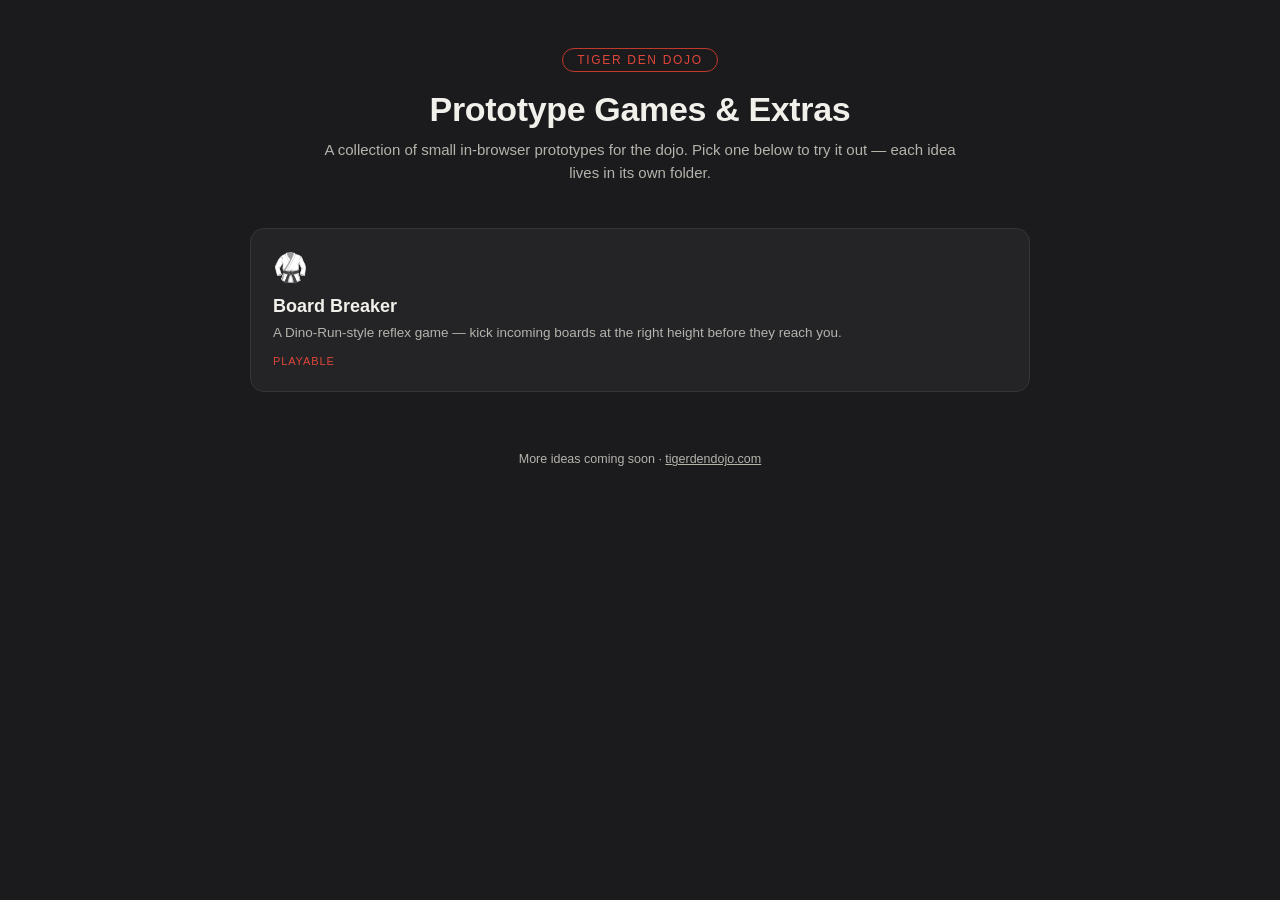
<file: index.html>
<!DOCTYPE html>
<html lang="en">
<head>
<meta charset="UTF-8">
<meta name="viewport" content="width=device-width, initial-scale=1.0">
<title>Tiger Den Dojo — Prototypes</title>
<style>
  :root {
    --bg: #1b1b1d;
    --panel: #242427;
    --panel-border: #35353a;
    --red: #c0392b;
    --red-bright: #e0473a;
    --text: #f2f0ea;
    --text-dim: #b5b3ac;
  }
  * { box-sizing: border-box; }
  body {
    margin: 0;
    min-height: 100vh;
    background: var(--bg);
    color: var(--text);
    font-family: -apple-system, BlinkMacSystemFont, "Segoe UI", Roboto, Helvetica, Arial, sans-serif;
    display: flex;
    flex-direction: column;
    align-items: center;
    padding: 48px 20px 80px;
  }
  header {
    text-align: center;
    max-width: 640px;
    margin-bottom: 44px;
  }
  .badge {
    display: inline-block;
    padding: 4px 14px;
    border: 1px solid var(--red);
    color: var(--red-bright);
    border-radius: 999px;
    font-size: 12px;
    letter-spacing: 0.14em;
    text-transform: uppercase;
    margin-bottom: 18px;
  }
  h1 {
    margin: 0 0 10px;
    font-size: 34px;
    letter-spacing: -0.01em;
  }
  header p {
    color: var(--text-dim);
    line-height: 1.5;
    margin: 0;
    font-size: 15px;
  }
  .grid {
    display: grid;
    grid-template-columns: repeat(auto-fit, minmax(240px, 1fr));
    gap: 18px;
    width: 100%;
    max-width: 780px;
  }
  a.card {
    display: block;
    background: var(--panel);
    border: 1px solid var(--panel-border);
    border-radius: 14px;
    padding: 22px;
    text-decoration: none;
    color: var(--text);
    transition: border-color 0.15s ease, transform 0.15s ease;
  }
  a.card:hover {
    border-color: var(--red);
    transform: translateY(-2px);
  }
  .card .icon {
    font-size: 28px;
    display: block;
    margin-bottom: 12px;
  }
  .card h2 {
    margin: 0 0 6px;
    font-size: 18px;
  }
  .card p {
    margin: 0;
    color: var(--text-dim);
    font-size: 13.5px;
    line-height: 1.5;
  }
  .card .tag {
    display: inline-block;
    margin-top: 12px;
    font-size: 11px;
    text-transform: uppercase;
    letter-spacing: 0.08em;
    color: var(--red-bright);
  }
  footer {
    margin-top: 60px;
    color: var(--text-dim);
    font-size: 12.5px;
    text-align: center;
  }
  footer a { color: var(--text-dim); }
</style>
</head>
<body>

<header>
  <span class="badge">Tiger Den Dojo</span>
  <h1>Prototype Games &amp; Extras</h1>
  <p>A collection of small in-browser prototypes for the dojo. Pick one below to try it out —
  each idea lives in its own folder.</p>
</header>

<div class="grid">
  <a class="card" href="board-breaking/">
    <span class="icon">🥋</span>
    <h2>Board Breaker</h2>
    <p>A Dino-Run-style reflex game — kick incoming boards at the right height before they reach you.</p>
    <span class="tag">Playable</span>
  </a>
</div>

<footer>
  More ideas coming soon &middot; <a href="https://www.tigerdendojo.com" target="_blank" rel="noopener">tigerdendojo.com</a>
</footer>

</body>
</html>
</file>
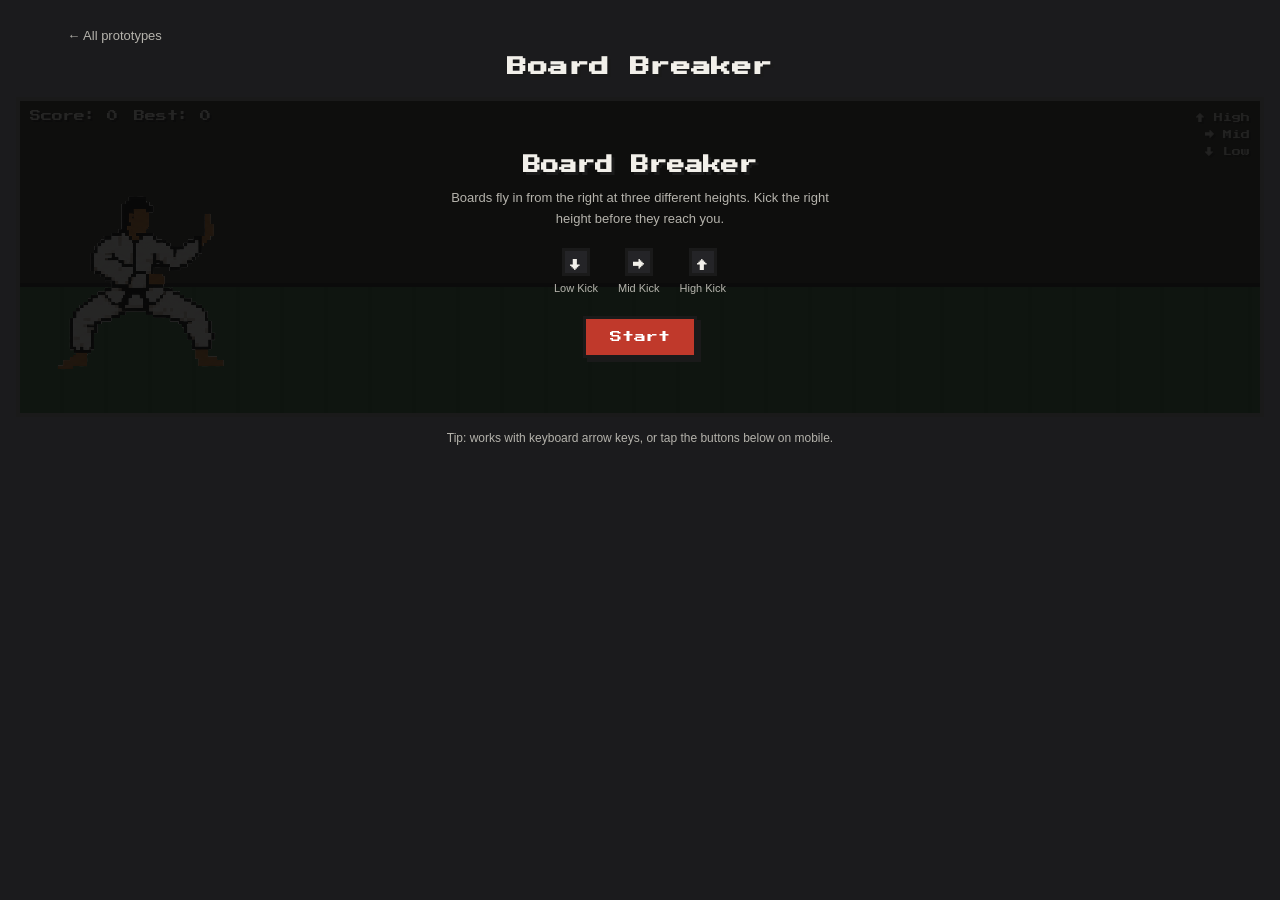
<file: board-breaking/index.html>
<!DOCTYPE html>
<html lang="en">
<head>
<meta charset="UTF-8">
<meta name="viewport" content="width=device-width, initial-scale=1.0">
<title>Board Breaker — Tiger Den Dojo</title>
<link rel="preconnect" href="https://fonts.googleapis.com">
<link rel="preconnect" href="https://fonts.gstatic.com" crossorigin>
<link href="https://fonts.googleapis.com/css2?family=Press+Start+2P&display=swap" rel="stylesheet">
<link rel="stylesheet" href="style.css">
</head>
<body class="pose-idle">

<a class="back-link" href="../">&larr; All prototypes</a>

<h1 class="title">Board Breaker</h1>

<div class="stage" id="stage">

  <div class="hud">
    <div>Score: <span id="score">0</span></div>
    <div>Best: <span id="best">0</span></div>
  </div>

  <div class="height-guides">
    <div class="guide guide--high"><span>&uarr; High</span></div>
    <div class="guide guide--mid"><span>&rarr; Mid</span></div>
    <div class="guide guide--low"><span>&darr; Low</span></div>
  </div>

  <div class="boards-layer" id="boardsLayer"></div>

  <div class="character" id="character">
    <img id="sprite-idle" class="sprite" src="assets/ready.png" alt="">
    <img id="sprite-low" class="sprite" src="assets/low_kick.png" alt="">
    <img id="sprite-mid" class="sprite" src="assets/mid_kick.png" alt="">
    <img id="sprite-high" class="sprite" src="assets/high_kick.png" alt="">
  </div>

  <div class="ground"></div>

  <div class="overlay" id="overlay">
    <h2 id="overlayTitle">Board Breaker</h2>
    <p id="overlayMessage">Boards fly in from the right at three different heights. Kick the right height before they reach you.</p>
    <ul class="controls">
      <li><kbd>&darr;</kbd> Low Kick</li>
      <li><kbd>&rarr;</kbd> Mid Kick</li>
      <li><kbd>&uarr;</kbd> High Kick</li>
    </ul>
    <button id="startBtn">Start</button>
  </div>

</div>

<p class="hint">Tip: works with keyboard arrow keys, or tap the buttons below on mobile.</p>

<div class="touch-controls">
  <button data-kick="low">&darr; Low</button>
  <button data-kick="mid">&rarr; Mid</button>
  <button data-kick="high">&uarr; High</button>
</div>

<script src="game.js"></script>
</body>
</html>
</file>
<file: board-breaking/style.css>
* { box-sizing: border-box; }

:root {
  --bg: #1b1b1d;
  --mat: #3a6b3e;
  --mat-dark: #335f37;
  --wall: #33302c;
  --ink: #1a1a1a;
  --red: #c0392b;
  --red-bright: #e0473a;
  --text: #f2f0ea;
  --text-dim: #b5b3ac;
  --wood: #c98a44;
  --wood-dark: #a86a2d;
  --panel: #242427;
  --font-pixel: "Press Start 2P", monospace;
}

html, body {
  margin: 0;
  background: var(--bg);
  color: var(--text);
  font-family: -apple-system, BlinkMacSystemFont, "Segoe UI", Roboto, Helvetica, Arial, sans-serif;
}

body {
  display: flex;
  flex-direction: column;
  align-items: center;
  padding: 28px 16px 60px;
}

.back-link {
  align-self: flex-start;
  margin-left: max(4vw, calc(50% - 700px));
  color: var(--text-dim);
  text-decoration: none;
  font-size: 13px;
  margin-bottom: 10px;
}
.back-link:hover { color: var(--text); }

.title {
  margin: 4px 0 20px;
  font-family: var(--font-pixel);
  font-size: 20px;
  letter-spacing: 0.02em;
  text-shadow: 3px 3px 0 var(--ink);
}

.stage {
  position: relative;
  width: 100%;
  max-width: 1400px;
  height: 320px;
  overflow: hidden;
  border: 4px solid var(--ink);
  image-rendering: pixelated;
  background: var(--wall);
  user-select: none;
  touch-action: manipulation;
}

.ground {
  position: absolute;
  left: 0; right: 0;
  bottom: 0;
  height: 130px;
  background:
    repeating-linear-gradient(90deg, var(--mat) 0 40px, var(--mat-dark) 40px 44px);
  border-top: 4px solid var(--ink);
}

.hud {
  position: absolute;
  top: 10px; left: 10px;
  display: flex;
  gap: 16px;
  font-family: var(--font-pixel);
  font-size: 11px;
  color: var(--text);
  text-shadow: 2px 2px 0 var(--ink);
  z-index: 5;
}

.height-guides {
  position: absolute;
  right: 10px;
  top: 12px;
  display: flex;
  flex-direction: column;
  gap: 8px;
  font-family: var(--font-pixel);
  font-size: 9px;
  color: var(--text);
  text-shadow: 2px 2px 0 var(--ink);
  text-align: right;
  z-index: 4;
  opacity: 0.85;
}

.boards-layer {
  position: absolute;
  inset: 0;
  z-index: 3;
}

.board {
  position: absolute;
  width: 22px;
  height: 84px;
  background: repeating-linear-gradient(180deg, var(--wood) 0 9px, var(--wood-dark) 9px 10px);
  border: 3px solid var(--ink);
  transform: translateY(50%);
}

.board.breaking {
  animation: break-anim 0.25s steps(2) forwards;
}

@keyframes break-anim {
  0% { transform: translateY(50%) scale(1); opacity: 1; }
  100% { transform: translateY(50%) scale(1.5) rotate(14deg); opacity: 0; }
}

.character {
  position: absolute;
  left: 26px;
  bottom: 40px;
  width: 190px;
  height: 180px;
  z-index: 4;
}

.sprite {
  position: absolute;
  left: 50%;
  bottom: 0;
  height: 100%;
  width: auto;
  transform: translateX(-50%);
  image-rendering: pixelated;
  display: none;
}

body.pose-idle #sprite-idle           { display: block; }
body.pose-kick-low #sprite-low        { display: block; }
body.pose-kick-mid #sprite-mid        { display: block; }
body.pose-kick-high #sprite-high      { display: block; }

.overlay {
  position: absolute;
  inset: 0;
  z-index: 10;
  background: rgba(10, 10, 10, 0.88);
  display: flex;
  flex-direction: column;
  align-items: center;
  justify-content: center;
  text-align: center;
  padding: 24px;
}

.overlay h2 {
  margin: 0 0 14px;
  font-family: var(--font-pixel);
  font-size: 18px;
  text-shadow: 3px 3px 0 var(--ink);
}

.overlay p {
  margin: 0 0 18px;
  color: var(--text-dim);
  font-size: 13px;
  max-width: 380px;
  line-height: 1.6;
}

.overlay .controls {
  list-style: none;
  padding: 0;
  margin: 0 0 22px;
  display: flex;
  gap: 20px;
  font-size: 11px;
  color: var(--text-dim);
}

.overlay .controls kbd {
  display: block;
  margin: 0 auto 6px;
  width: 28px;
  height: 28px;
  line-height: 28px;
  font-family: var(--font-pixel);
  font-size: 11px;
  background: var(--panel);
  border: 3px solid var(--ink);
  color: var(--text);
}

.overlay.hidden { display: none; }

button#startBtn {
  background: var(--red);
  color: #fff;
  border: 3px solid var(--ink);
  padding: 12px 24px;
  font-family: var(--font-pixel);
  font-size: 12px;
  cursor: pointer;
  box-shadow: 4px 4px 0 var(--ink);
}
button#startBtn:hover { background: var(--red-bright); }
button#startBtn:active { box-shadow: none; transform: translate(4px, 4px); }

.hint {
  color: var(--text-dim);
  font-size: 12px;
  margin: 14px 0 0;
}

.touch-controls {
  display: none;
  gap: 10px;
  margin-top: 14px;
}

.touch-controls button {
  background: var(--panel);
  color: var(--text);
  border: 3px solid var(--ink);
  padding: 10px 14px;
  font-family: var(--font-pixel);
  font-size: 10px;
}
.touch-controls button:active { transform: translate(2px, 2px); }

@media (pointer: coarse) {
  .touch-controls { display: flex; }
}
</file>
